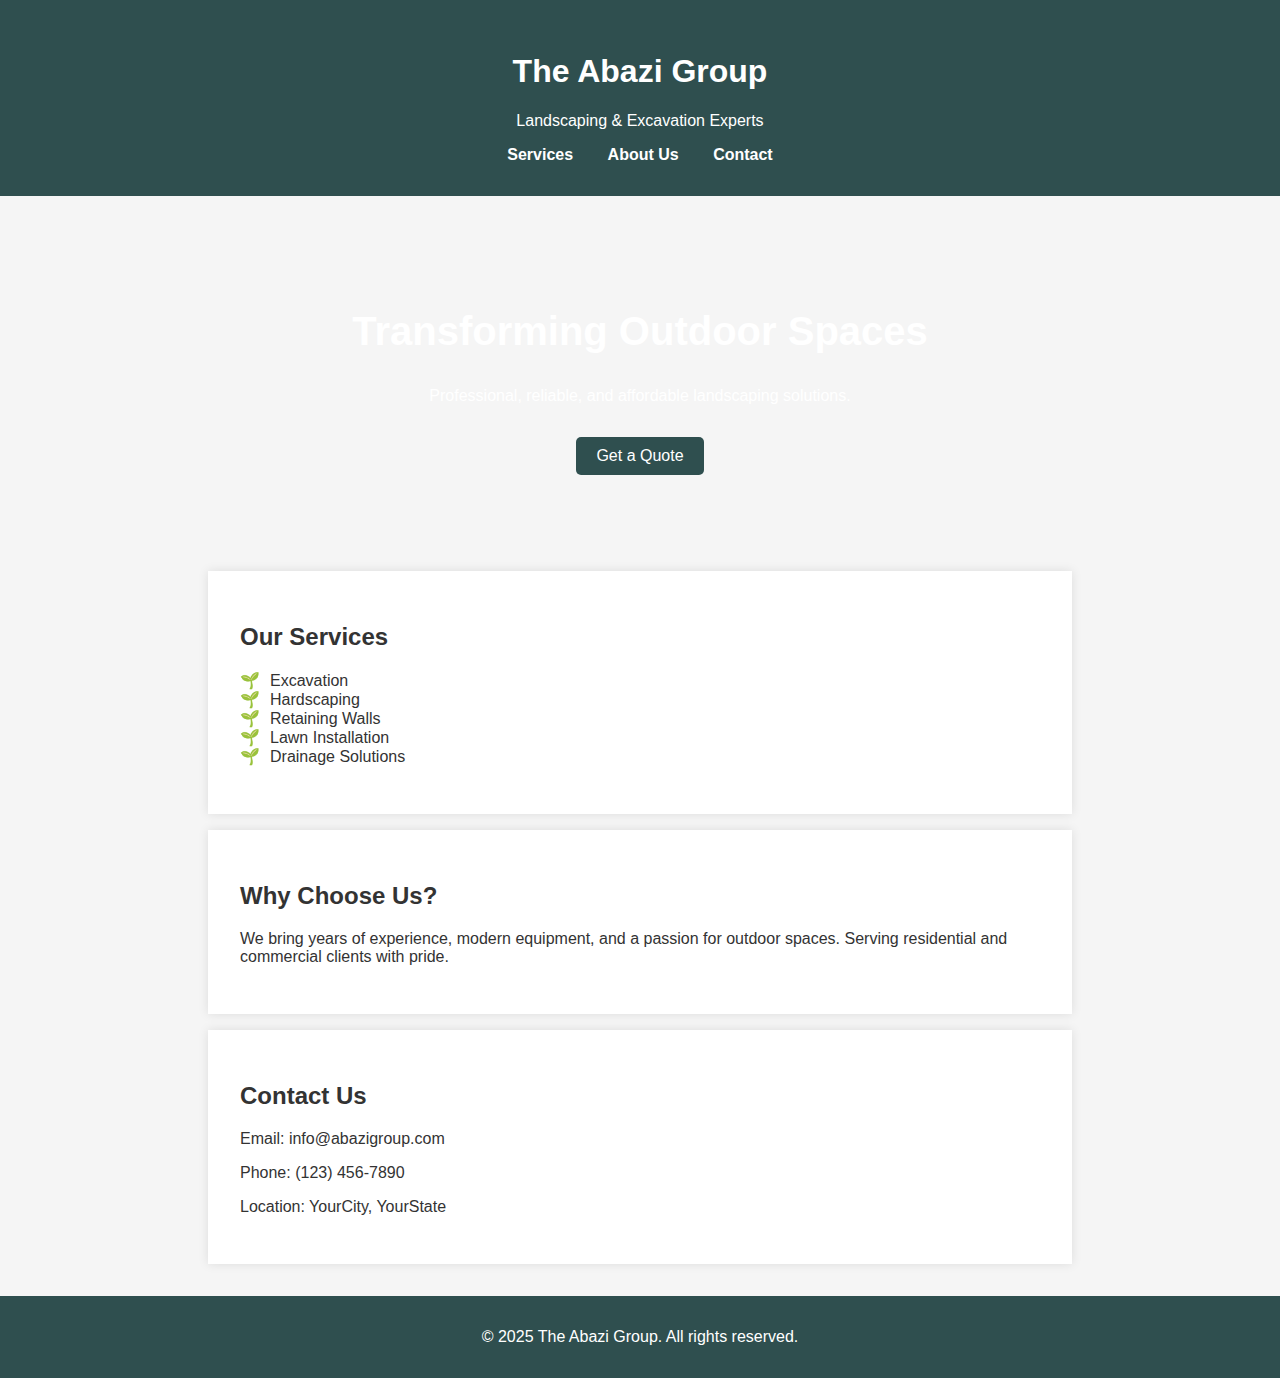
<file: index.html/index.html>
<!DOCTYPE html>
<html lang="en">
<head>
    <meta charset="UTF-8">
    <title>The Abazi Group | Landscaping & Excavation</title>
    <link rel="stylesheet" href="style.css">
</head>
<body>
    <header>
        <h1>The Abazi Group</h1>
        <p>Landscaping & Excavation Experts</p>
        <nav>
            <a href="#services">Services</a>
            <a href="#about">About Us</a>
            <a href="#contact">Contact</a>
        </nav>
    </header>

    <section id="hero">
        <h2>Transforming Outdoor Spaces</h2>
        <p>Professional, reliable, and affordable landscaping solutions.</p>
        <button onclick="scrollToContact()">Get a Quote</button>
    </section>

    <section id="services">
        <h2>Our Services</h2>
        <ul>
            <li>Excavation</li>
            <li>Hardscaping</li>
            <li>Retaining Walls</li>
            <li>Lawn Installation</li>
            <li>Drainage Solutions</li>
        </ul>
    </section>

    <section id="about">
        <h2>Why Choose Us?</h2>
        <p>We bring years of experience, modern equipment, and a passion for outdoor spaces. Serving residential and commercial clients with pride.</p>
    </section>

    <section id="contact">
        <h2>Contact Us</h2>
        <p>Email: info@abazigroup.com</p>
        <p>Phone: (123) 456-7890</p>
        <p>Location: YourCity, YourState</p>
    </section>

    <footer>
        <p>&copy; 2025 The Abazi Group. All rights reserved.</p>
    </footer>

    <script src="script.js"></script>
</body>
</html>
</file>
<file: index.html/style.css>
body {
    margin: 0;
    font-family: 'Segoe UI', sans-serif;
    background: #f5f5f5;
    color: #333;
}

header {
    background: #2f4f4f;
    color: white;
    padding: 2rem;
    text-align: center;
}

nav a {
    color: #fff;
    margin: 0 15px;
    text-decoration: none;
    font-weight: bold;
}

#hero {
    background: url('https://images.unsplash.com/photo-1581091012184-8f0c6a86718d') no-repeat center center/cover;
    color: white;
    text-align: center;
    padding: 5rem 2rem;
}

#hero h2 {
    font-size: 2.5rem;
}

#services, #about, #contact {
    padding: 2rem;
    background: white;
    margin: 1rem auto;
    max-width: 800px;
    box-shadow: 0 0 10px rgba(0,0,0,0.1);
}

ul {
    list-style: none;
    padding: 0;
}

ul li::before {
    content: "🌱";
    margin-right: 10px;
}

button {
    background: #2f4f4f;
    color: white;
    border: none;
    padding: 10px 20px;
    font-size: 1rem;
    cursor: pointer;
    border-radius: 5px;
    margin-top: 1rem;
}

footer {
    text-align: center;
    background: #2f4f4f;
    color: white;
    padding: 1rem;
    margin-top: 2rem;
}
</file>
